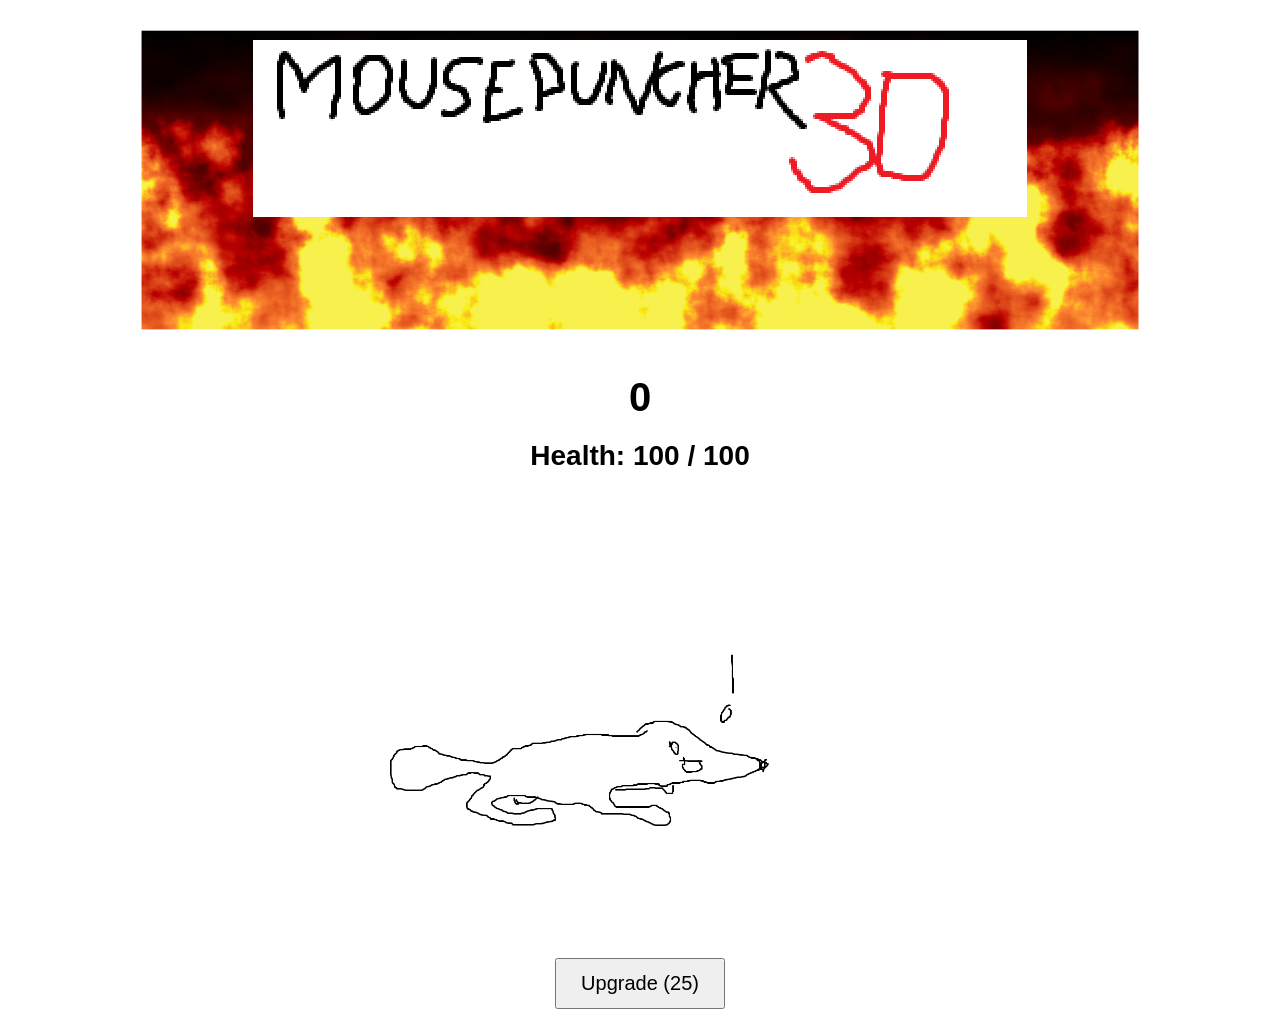
<file: index.html>
<!DOCTYPE html>
<html lang="en">
<head>
<meta charset="UTF-8">
<meta name="viewport" content="width=device-width, initial-scale=1.0">
<title>Mouse Clicker</title>

<style>
    body{
        font-family: Arial, sans-serif;
        text-align: center;
        margin-top: 40px;
        cursor: url("images/box_glove_1.png"), auto;
    }

    *{
        cursor: url("images/box_glove_1.png") 16 16, auto !important;
    }

    .header_images {
        display: flex;
        flex-direction: column;
        align-items: center;
        justify-content: center;
    }

    #flame {
        width: 1000px;
        height: 300px;
        position: absolute;
        top: 30px;
        z-index: 1;
        margin-bottom: 50px;
    }

    #logo {
        position: relative;
        z-index: 2;
    }

    #counter{
        font-size: 40px;
        margin-top: 90px;
        margin-bottom: -20px;
    }

    #mainBtn{
        border: none;
        background: none;
        cursor: url("images/box_glove_1.png") 16 16, pointer !important;
    }

    #Mouse{
        width: 50vw;
        max-width: 600px;
        margin-top: 100px;
        object-fit: cover;
        border-radius: 20px;
        transition: 0.1s;
        cursor: url("images/box_glove_1.png") 16 16, pointer !important;
    }

    #upgradeBtn{
        margin-top: 20px;
        padding: 12px 24px;
        font-size: 20px;
        cursor: url("images/box_glove_1.png") 16 16, pointer !important;
    }

    #clickCounter {
        color: white;
    }

    #healthText {
        font-size: 28px;
        margin-top: 40px;
    }
</style>
</head>

<body>

    <div class="header_images">
        <img id="flame" src="images/flame.gif">
        <img id="logo" src="images/logo.png">
        <h2 id="clickCounter">Clicks: 0</h2>
    </div>

    <h1 id="counter">0</h1>
    <h2 id="healthText">Health: 100 / 100</h2>

    <button id="mainBtn">
        <img id="Mouse" src="images/mouse_1.png">
    </button>

    <br>

    <button id="upgradeBtn">
        Upgrade (25)
    </button>

<script src="script.js">


</script>

</body>
</html>
</file>
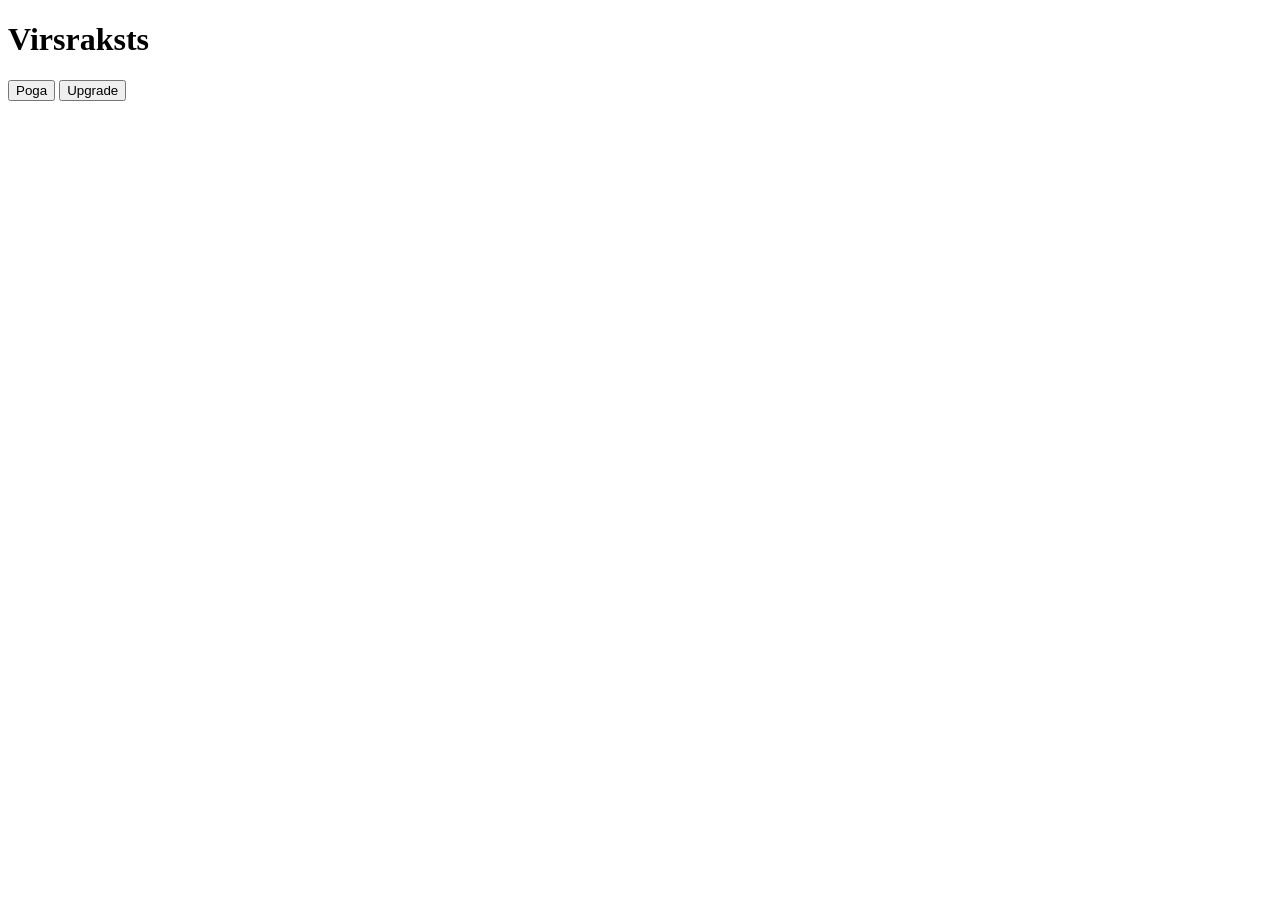
<file: prototype_code/bez_komentariem.html>
<!DOCTYPE html>
<html lang="en">
<head>
    <meta charset="UTF-8">
    <meta name="viewport" content="width=device-width, initial-scale=1.0">
    <title>Document</title>
</head>
<body>
    <h1 id="myId">Virsraksts</h1>
    <button id="btn">Poga</button>
    <button id="upgradeBtn">Upgrade</button>
</body>

<script>
    const el = document.getElementById("myId")
    const btn = document.getElementById("btn")
    const upgradeBtn = document.getElementById("upgradeBtn")

    let amount = 0
    let bonus = 1
    let cost = 25

    btn.addEventListener("click", () => {
        amount += bonus
        el.innerHTML = amount
        el.style.color = "red"
    })

    function upgrade() {
        if (amount >= cost) {
            amount -= cost
            bonus *= 2
            cost *= 2
            el.innerHTML = amount
        } else {
            alert(`Nepietiek līdzekļu! Jums ir ${amount}, nepieciešams ${cost}!`)
        }
    }

    upgradeBtn.addEventListener("click", upgrade)

    console.log(el.innerHTML)

    if (el.innerHTML === "Virsraksts") {
        console.log("Elementa innerHTML ir 'Virsraksts'")
    }
</script>

</html>
</file>
